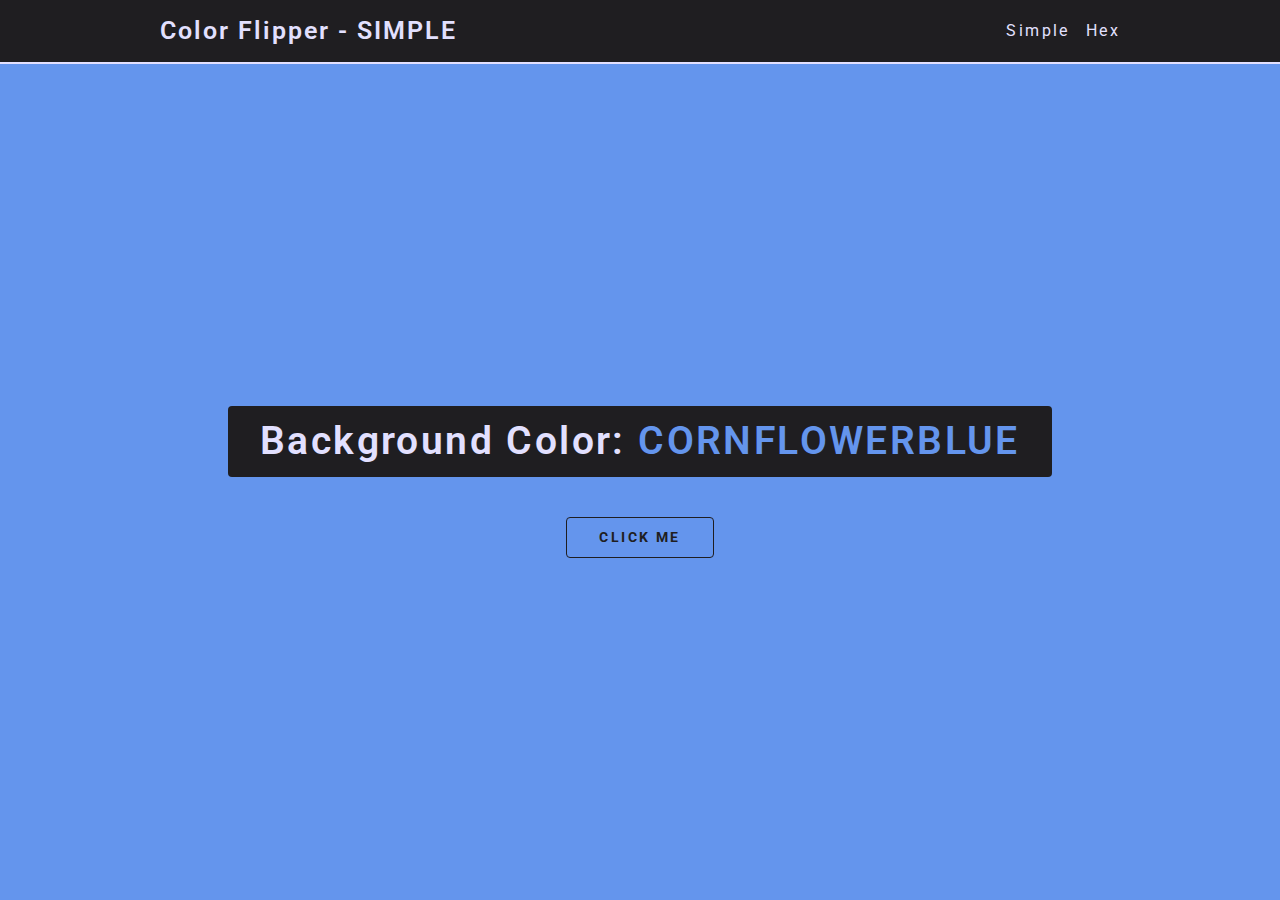
<file: html/index.html>
<!DOCTYPE html>
<html lang="en">
    <head>
        <meta charset="UTF-8" />
        <meta name="viewport" content="width=device-width, initial-scale=1.0" />
        <link rel="stylesheet" href="../css/reset.css" />
        <link rel="stylesheet" href="../css/normalize.css" />
        <link rel="stylesheet" href="../css/style.css" />
        <title>Color Flipper - Simple Colors</title>
    </head>
    <body>
        <nav class="nav">
            <div class="nav-center">
                <h4>color flipper - <span class="title">simple</span></h4>
                <ul class="nav-links">
                    <li><a href="index.html">simple</a></li>
                    <li><a href="hex.html">hex</a></li>
                </ul>
            </div>
        </nav>
        <main class="main">
            <div class="container">
                <h2>background color: <span class="color">#f8fafc</span></h2>
                <button class="btn bright-btn" id="btn">click me</button>
            </div>
        </main>
        <div class="message">copied to clipboard ✅</div>
    </body>
    <script type="module" src="../js/app.js"></script>
</html>
</file>
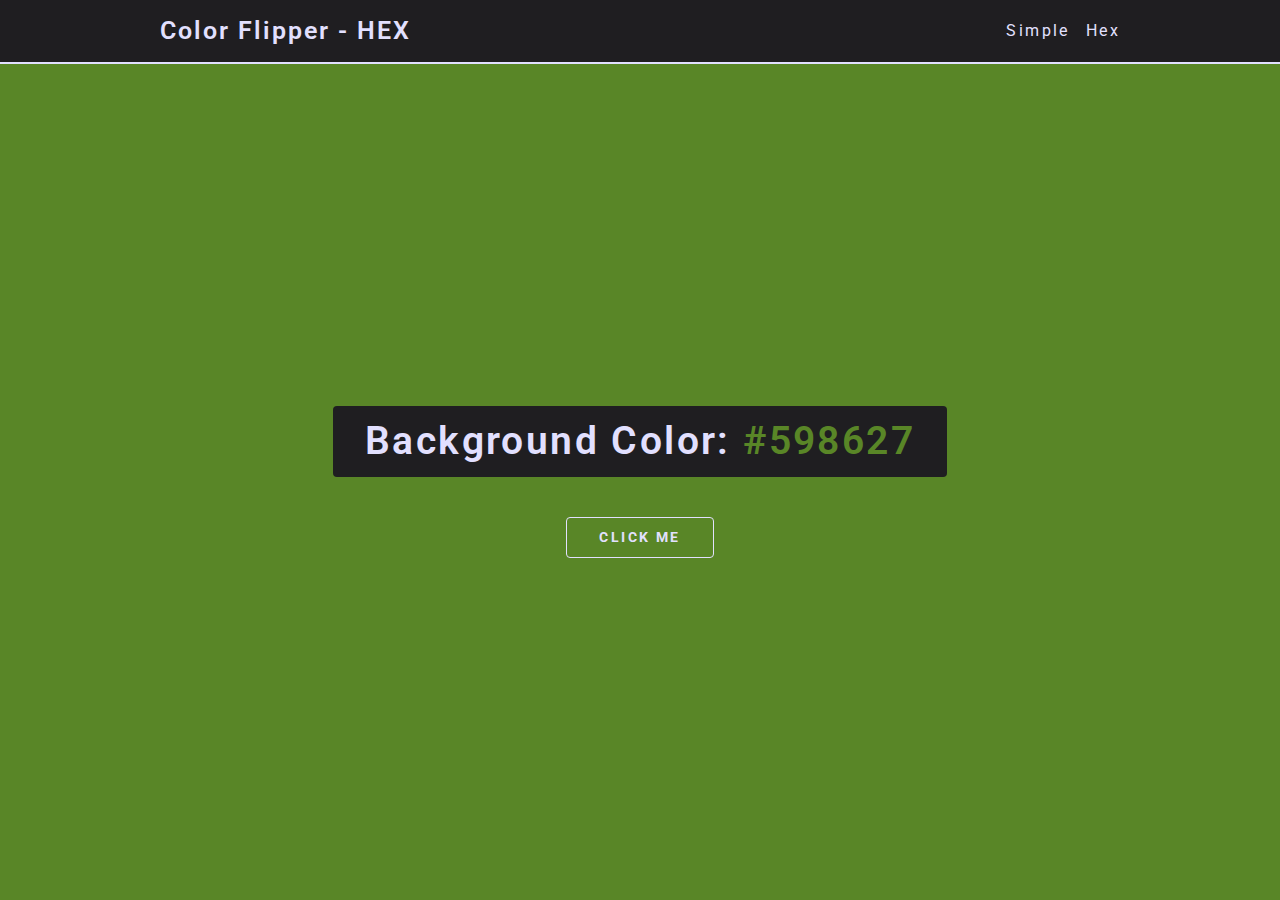
<file: html/hex.html>
<!DOCTYPE html>
<html lang="en">
    <head>
        <meta charset="UTF-8" />
        <meta name="viewport" content="width=device-width, initial-scale=1.0" />
        <link rel="stylesheet" href="../css/reset.css" />
        <link rel="stylesheet" href="../css/normalize.css" />
        <link rel="stylesheet" href="../css/style.css" />
        <title>Color Flipper - Hex Colors</title>
    </head>
    <body>
        <nav class="nav">
            <div class="nav-center">
                <h4>color flipper - <span class="title">hex</span></h4>
                <ul class="nav-links">
                    <li><a href="index.html">simple</a></li>
                    <li><a href="hex.html">hex</a></li>
                </ul>
            </div>
        </nav>
        <main class="main">
            <div class="container">
                <h2>background color: <span class="color">#f8fafc</span></h2>
                <button class="btn bright-btn" id="btn">click me</button>
            </div>
        </main>
    </body>
    <script type="module" src="../js/app.js"></script>
</html>
</file>
<file: css/style.css>
/* GLOBAL */
@import url("https://fonts.googleapis.com/css2?family=Roboto:wght@400;500;600&family=Montserrat&display=swap");

*,
::after,
::before {
    box-sizing: border-box;
}

body {
    font-family: "Roboto", sans-serif;
}

:root {
    /* colors */
    --white: #e2e0ff;
    --black: #1f1e21;
    --primary-400: #6595dd;

    /* sizes */
    --fixed-width: 75%;
    --letter-spacing: 0.15rem;
    --border-radius: 0.25rem;

    /* misc */
    --transition: 0.15s ease-in-out all;
}

h2 {
    font-size: 2.441rem;
}

h4 {
    font-size: 1.563rem;
}

a {
    text-decoration: none;
}

button {
    border: none;
}

/* NAV */
.nav {
    background: var(--black);
    height: 4rem;
    display: grid;
    place-items: center;
    border-bottom: 2px solid var(--white);
}

.nav a {
    text-transform: capitalize;
    font-size: 1rem;
    color: var(--white);
    letter-spacing: var(--letter-spacing);
    transition: var(--transition);
}

.nav a:hover {
    color: var(--primary-400);
}

.nav-center {
    width: 90vw;
    max-width: var(--fixed-width);
    display: flex;
    align-items: center;
    justify-content: space-between;
}

.nav-center h4 {
    color: var(--white);
    letter-spacing: 2px;
    font-weight: 600;
    text-transform: capitalize;
}

.nav-links {
    display: flex;
    gap: 0 1rem;
}

.title {
    text-transform: uppercase;
}

/* MAIN */
.main {
    height: calc(100vh - 4rem);
    display: grid;
    place-items: center;
}

.container {
    text-align: center;
    width: 100%;
    display: flex;
    flex-direction: column;
    align-items: center;
}

.container h2 {
    text-transform: capitalize;
    background-color: var(--black);
    color: var(--white);
    padding: 1rem 2rem;
    border-radius: var(--border-radius);
    margin-bottom: 2.5rem;
    letter-spacing: var(--letter-spacing);
    font-weight: 600;
    max-width: 75%;
}

.color {
    text-transform: uppercase;
    cursor: pointer;
}

.btn {
    text-align: center;
    padding: 0.75rem 2rem;
    border-radius: var(--border-radius);
    background-color: transparent;
    cursor: pointer;
    text-transform: uppercase;
    letter-spacing: var(--letter-spacing);
    transition: var(--transition);
    font-size: 0.85rem;
    font-weight: bold;
}

.btn.bright-btn:hover {
    color: var(--black);
    background-color: var(--white);
}

.btn.dark-btn:hover {
    color: var(--white);
    background-color: var(--black);
}

.dark-btn {
    color: var(--black);
    border: 1px solid var(--black);
}

.bright-btn {
    color: var(--white);
    border: 1px solid var(--white);
}

.message {
    position: absolute;
    top: 6rem;
    left: 50%;
    transform: translateX(-50%);
    background-color: var(--black);
    color: var(--white);
    padding: 1rem 2rem;
    letter-spacing: 0.1rem;
    border-radius: var(--border-radius);
    transition: var(--transition);
    opacity: 0;
}

.show {
    opacity: 1 !important;
}

@media screen and (max-width: 800px) {
    .nav-center > h4 {
        font-size: 0.9rem;
    }

    .container > h2 {
        max-width: 90%;
        font-size: 1.6rem;
    }
}
</file>
